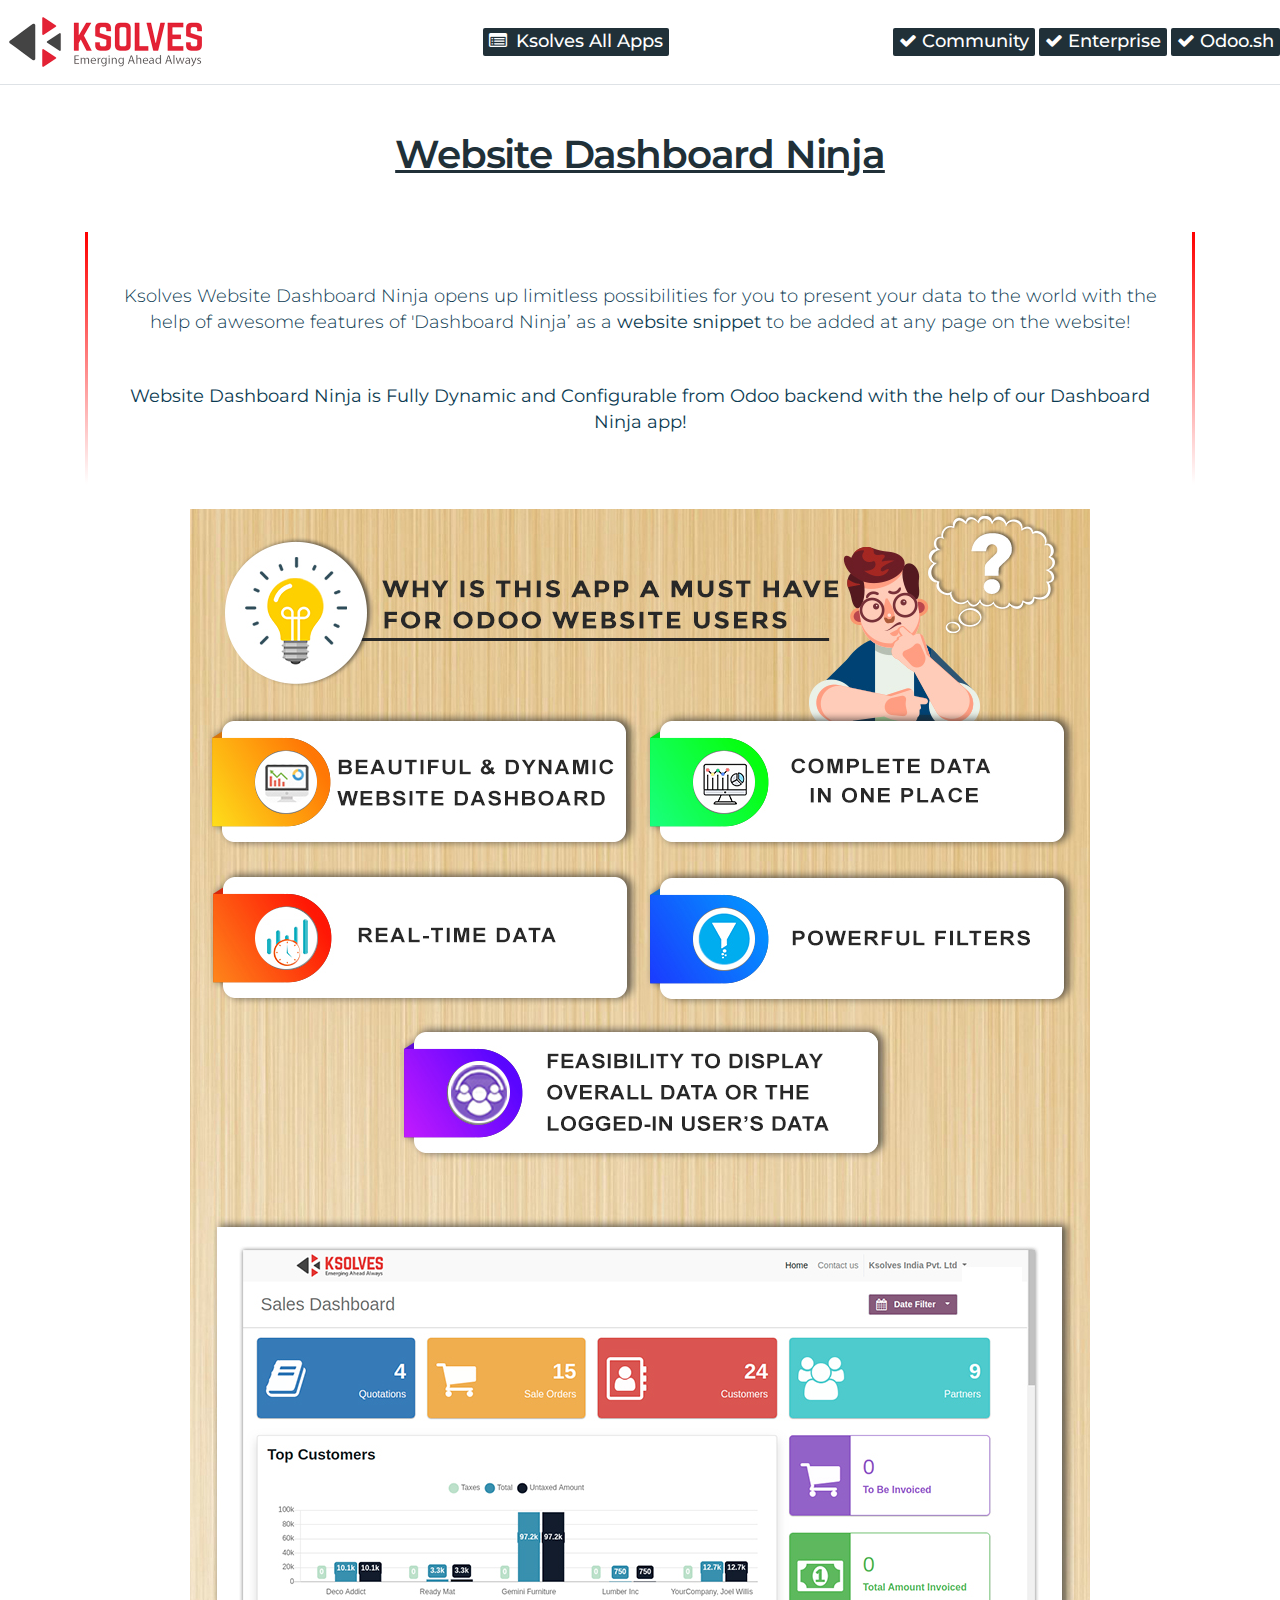
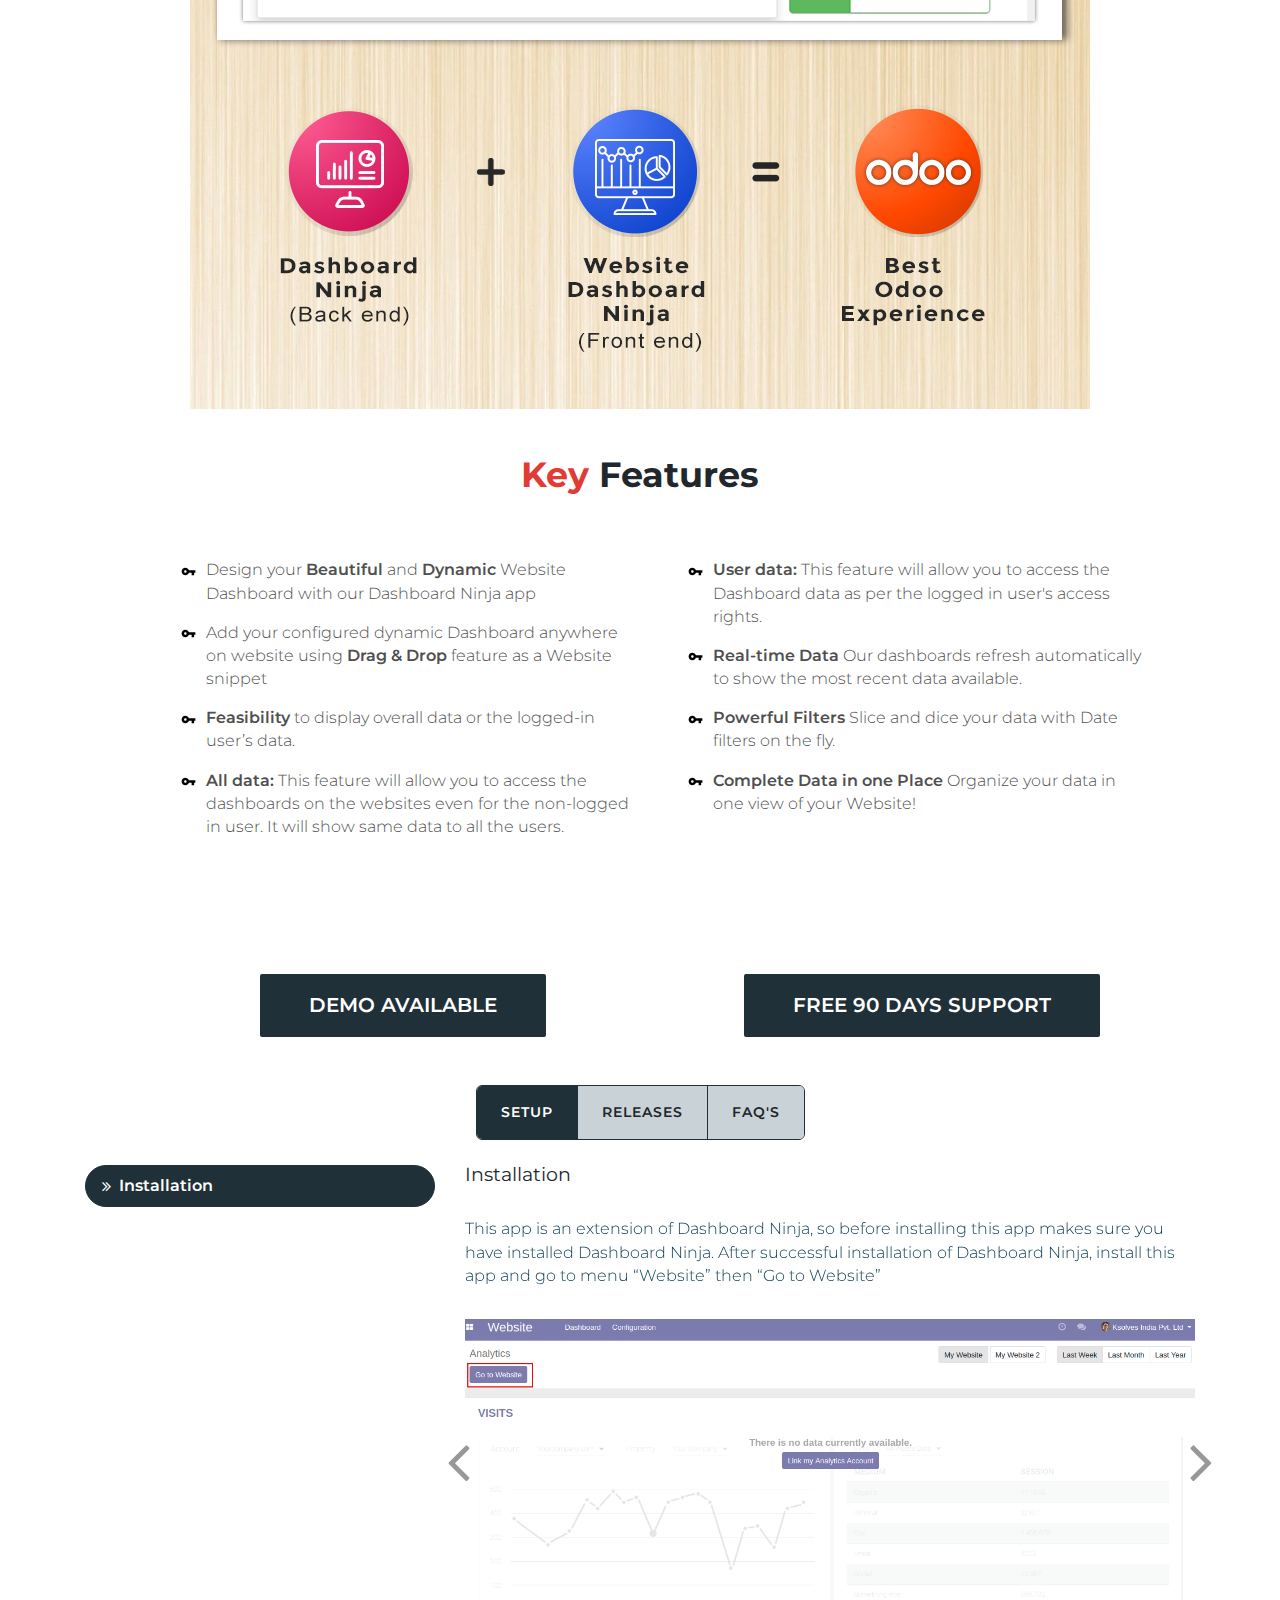
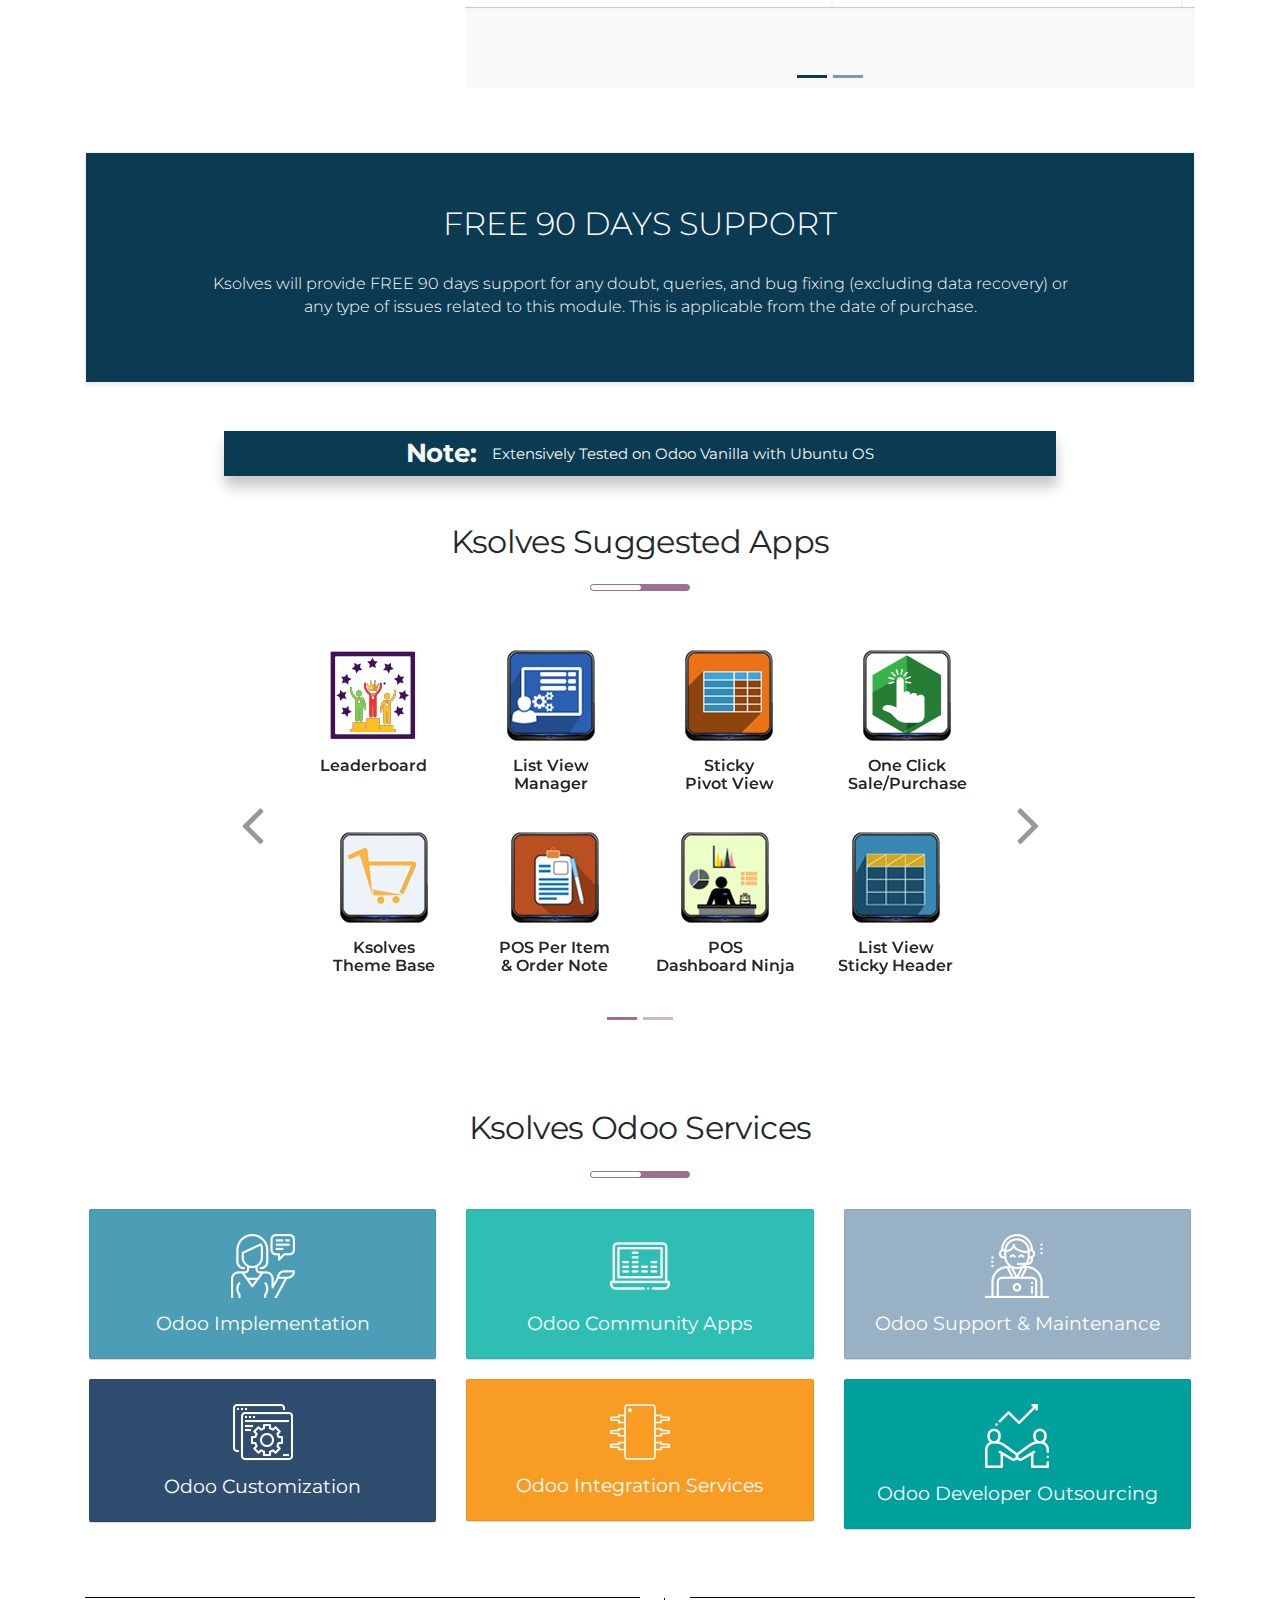
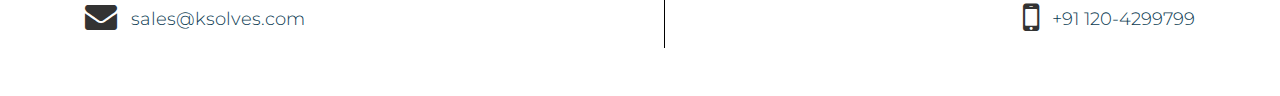
<file: ks_website_dashboard_ninja/static/description/index.html>
<!DOCTYPE html>
<html>

<head>
    <meta charset="utf-8"/>
    <meta http-equiv="X-UA-Compatible" content="IE=edge">
    <title>Odoo</title>
    <meta name="viewport" content="width=device-width, initial-scale=1">
    <link rel="stylesheet" href="https://stackpath.bootstrapcdn.com/bootstrap/4.3.1/css/bootstrap.min.css">
    <link href="https://fonts.googleapis.com/css?family=Montserrat" rel="stylesheet">
    <link href="https://stackpath.bootstrapcdn.com/font-awesome/4.7.0/css/font-awesome.min.css" rel="stylesheet"
          integrity="sha384-wvfXpqpZZVQGK6TAh5PVlGOfQNHSoD2xbE+QkPxCAFlNEevoEH3Sl0sibVcOQVnN" crossorigin="anonymous">
    <link rel="stylesheet" type="text/css" href="style.css">
</head>
<!-- odoo description page css -->
<style>
    h1,
    h2,
    h3,
    h4,
    h5,
    h6,
    .h1,
    .h2,
    .h3,
    .h4,
    .h5,
    .h6 {
        font-family: "Montserrat", sans-serif;
        font-weight: 400;
        line-height: 1.1;
        color: #21272b;
    }

    ul {
        color: #222020;
    }

    * {
        font-family: "Montserrat", sans-serif;
    }








</style>

<body>
<!-- Use Odd and even section for repeating sections (on line no. 224 and 275)
    and ask sukhjinder singh to fix down arrow image on last section
-->
<!-- Header -->
<div class="row justify-content-md-between justify-content-center border-bottom align-items-center py-2 mx-0">
    <div class="text-center mr-lg-5 mb-3 mb-lg-0">
        <a class="btn p-2">
            <img src="images/Ksolves_logo.png" alt="ksolves-logo" style="height:50px">
        </a>
    </div>
    <div class="d-flex flex-wrap justify-content-center py-2">
        <div class="text-center">
            <a href="https://apps.odoo.com/apps/modules/browse?search=ksolves" target="_blank"
               class="btn btn-sm mb-2 mb-lg-0"
               style="font-size: 13px;font-size: 18px; font-weight: 500;background-color: #203038;color:#fff;"><i
                    class="fa fa-list-alt mr-1"></i> <span class="d-none d-sm-inline">Ksolves</span> All Apps</a>
        </div>
    </div>
    <div class="mt-md-0 mt-4 mb-3 mb-lg-0">
        <span class="btn btn-sm mb-2 mb-lg-0"
              style="font-size: 13px;font-size: 18px; font-weight: 500;background-color: #203038;color:#fff;"><i
                class="fa fa-check"></i> Community</span>
        <span class="btn btn-sm mb-2 mb-lg-0"
              style="font-size: 13px;font-size: 18px; font-weight: 500;background-color: #203038;color:#fff;"><i
                class="fa fa-check"></i> Enterprise</span>
        <span class="btn btn-sm mb-2 mb-lg-0"
              style="font-size: 13px;font-size: 18px; font-weight: 500;background-color: #203038;color:#fff;"><i
                class="fa fa-check"></i> Odoo.sh</span>
    </div>
</div>
<div id="loempia_tabs" class="container py-5 oe_styling_v8"
     style="color: #0b3b52;font-family: 'Open sans','sans-serif';">
    <div class="row mb-5">
        <div class="col-12 col-md-12 text-center text-md-left">
            <h1 style="color: #203038;"><span></span>
                <center><b><u>Website Dashboard Ninja</u></b></center>
            </h1>
        </div>
    </div>
    <div class="row align-items-center mb-4">
        <div class="col-12 col-md-12">
            <div style="font-size: 18px;border-width: 3px;border-style: solid;border-image: linear-gradient( to bottom, red, rgba(0, 0, 0, 0) ) 1 100%;"
                 class="text-center py-4">
                <p class="px-sm-4 p-2 pt-4">
                    Ksolves Website Dashboard Ninja opens up limitless possibilities for you to present your data to the
                    world with the help of awesome features of 'Dashboard Ninja’ as a <strong>website snippet</strong>
                    to be added at any page on the website!
                </p>
                <p class="px-sm-4 p-2 pt-4">
                    <strong>Website Dashboard Ninja is Fully Dynamic and Configurable from Odoo backend with the help of
                        our Dashboard Ninja app!</strong>
                </p>
            </div>
            <br/>
            <div class="text-center">
                <img class="img-fluid s_tooltip_tabs_tooltip_image s_figure_link pb0" src="banners/Info_banner_new.jpg"
                     alt="Website Dashboard image" style="max-width:100%;">
            </div>
            <br/>
            <br/>
            <!--            <div id="pills-home" style="background: rgba(245, 245, 245, 0.61);padding: 0 25px 15px;">-->
            <h4 class="font-weight-bold mb-3" style="font-size: 35px; text-align:center"><span style="color:#E13B34;">Key</span>
                Features
            </h4>
            <div class="p-4 p-lg-5 mb-4"
                 style="color: #002966;">
                <div class="mb-4">
                    <div class="row no-gutters">
                        <div class="col-12 col-lg-6">
                            <ul class="list-unstyled pl-0 pl-sm-0 pl-md-5 pl-lg-5"
                                style="font-size:16px;color: #4f4f4f;">
                                <li class="d-flex align-items-baseline mb-3">
                                    <div><img src="images/forward-arrow1.svg" alt="arrow"
                                              style="width:15px;margin-right:10px"></div>
                                    <span>Design your <b>Beautiful</b> and <b>Dynamic</b> Website Dashboard with our Dashboard Ninja app</span>
                                </li>
                                <li class="d-flex align-items-baseline mb-3">
                                    <div><img src="images/forward-arrow1.svg" alt="arrow"
                                              style="width:15px;margin-right:10px"></div>
                                    <span>Add your configured dynamic Dashboard anywhere on website using <b>Drag & Drop</b> feature as a Website snippet</b></span>
                                </li>
                                <li class="d-flex align-items-baseline mb-3">
                                    <div><img src="images/forward-arrow1.svg" alt="arrow"
                                              style="width:15px;margin-right:10px"></div>
                                    <span><b>Feasibility</b> to display overall data or the logged-in user’s data.</span>
                                </li>
                                <li class="d-flex align-items-baseline mb-3">
                                    <div><img src="images/forward-arrow1.svg" alt="arrow"
                                              style="width:15px;margin-right:10px"></div>
                                    <span><b>All data:</b> This feature will allow you to access the dashboards on the websites even for the non-logged in user. It will show same data to all the users.</span>
                                </li>

                            </ul>
                        </div>
                        <div class="col-12 col-lg-6">
                            <ul class="list-unstyled pl-0 pl-sm-0 pl-md-5 pl-lg-5"
                                style="font-size:16px;color: #4f4f4f;">
                                <li class="d-flex align-items-baseline mb-3">
                                    <div><img src="images/forward-arrow1.svg" alt="arrow"
                                              style="width:15px;margin-right:10px"></div>
                                    <span><b>User data:</b> This feature will allow you to access the Dashboard data as per the logged in user's access rights.</span>
                                </li>
                                <li class="d-flex align-items-baseline mb-3">
                                    <div><img src="images/forward-arrow1.svg" alt="arrowr"
                                              style="width:15px;margin-right:10px"></div>
                                    <span><b>Real-time Data </b>Our dashboards refresh automatically to show the most recent data available.</span>
                                </li>
                                <li class="d-flex align-items-baseline mb-3">
                                    <div><img src="images/forward-arrow1.svg" alt="arrow"
                                              style="width:15px;margin-right:10px"></div>
                                    <span><b>Powerful Filters</b> Slice and dice your data with Date filters on the fly.</span>
                                </li>
                                <li class="d-flex align-items-baseline mb-3">
                                    <div><img src="images/forward-arrow1.svg" alt="arrow"
                                              style="width:15px;margin-right:10px"></div>
                                    <span><b>Complete Data in one Place</b> Organize your data in one view of your Website!</span>
                                </li>
                            </ul>
                        </div>
                    </div>
                </div>
            </div>
        </div>
        <!--        </div>-->
        <br/>
    </div>
    <!-- <hr> -->
    <div class="row mb-4 justify-content-center my-4 mb-md-5">
        <div class="col-12 col-md-5 text-center mb-4 mb-md-0">
            <span class="btn py-3 px-5"
                  style="font-size: 20px; font-weight: 600;background-color: #203038;color:#fff;">DEMO AVAILABLE</span>
        </div>
        <div class="col-12 col-md-5 text-center text-md-right">
            <span class="btn py-3 px-5"
                  style="font-size: 20px; font-weight: 600;background-color: #203038;color:#fff;">FREE 90 DAYS SUPPORT</span>
        </div>
    </div>

    <!-- tab view start -->
    <div>
        <div class="justify-content-center d-flex">
            <!-- Nav pills -->
            <ul class="nav o_tab_nav"
                style="border: 1px solid #203038;  border-radius: 6px 6px;overflow:hidden;background-color:transparent">
                <li class="nav-item">
                    <a class="nav-link active px-md-4 list-group-item-beta-dark list-group-item-action"
                       data-toggle="pill"
                       href="#Setup"
                       style="border-radius: 0px; border-right: 1px solid #203038;opacity: 1;padding:16px;">SETUP</a>
                </li>
                <li class="nav-item">
                    <a class="nav-link px-md-4 list-group-item-beta-dark list-group-item-action" data-toggle="pill"
                       href="#Release"
                       style="border-radius: 0px; border-right: 1px solid #203038;opacity: 1;padding:16px;">RELEASES</a>
                </li>
                <li class="nav-item">
                    <a class="nav-link px-md-4 list-group-item-beta-dark list-group-item-action" data-toggle="pill"
                       href="#FAQ" style="border-radius: 0px;opacity: 1;padding:16px;">FAQ's</a>
                </li>
            </ul>
        </div>

        <!-- Tab panes -->
        <div class="tab-content py-5">
            <div class="tab-pane active" id="Setup">
                <div class="row">
                    <div class="col-12 col-md-4">
                        <ul class="nav o_tab_nav"
                            style="font-size: 18px; border-radius: 6px 6px;background-color: transparent">
                            <li class="nav-item w-100 mb-3">
                                <a class="nav-link d-flex align-items-center px-3 py-2 list-group-item-beta-dark list-group-item-action active"
                                   data-toggle="pill" href="#Advance1gf"
                                   style="border-radius:30px; border: 1px solid #203038;opacity:1;letter-spacing: inherit;text-transform:  capitalize;transition: 0.3s ease-in-out;"><i
                                        class="fa fa-angle-double-right mr-2" aria-hidden="true"></i>Installation</a>
                            </li>
                        </ul>
                    </div>
                    <div class="col-12 col-md-8 pt-4 pt-md-0">
                        <div class="tab-content h-100">
                            <div class="tab-pane active " id="Advance1gf">
                                <h4>Installation</h4>
                                <br/>
                                <div id="PlanTask" class="carousel slide" data-ride="carousel">
                                    <ul class="carousel-indicators">
                                        <li data-target="#PlanTask" style="background-color: #0b3b52;" data-slide-to="0"
                                            class="active"></li>
                                        <li data-target="#PlanTask" style="background-color: #0b3b52;"
                                            data-slide-to="1"></li>
                                    </ul>
                                    <div class="carousel-inner">
                                        <div class="carousel-item active">
                                            <p>This app is an extension of Dashboard Ninja, so before installing this
                                                app makes sure you have installed Dashboard Ninja. After successful
                                                installation of Dashboard Ninja, install this app and go to menu
                                                “Website” then “Go to Website” </p>
                                            <img src="preview_images/website_dn_setup_1.png" alt="arrow"
                                                 style="max-width:100%;" class="my-3 w-100">
                                        </div>
                                        <div class="carousel-item">
                                            <p>Once you click on the Edit button which is right there on the top left
                                                corner of the header, you will be able to see the Dashboard Snippet,
                                                which is shown as below:</p>
                                            <img src="preview_images/website_dn_setup_2.png" alt="arrow"
                                                 style="max-width:100%;" class="my-3">
                                        </div>
                                        <div class="carousel-item">
                                            <p>Once you drag the Dashboard Snippet, you will be asked to choose a
                                                Dashboard that you wish to display on your Website and the Data to be
                                                displayed as overall data of the chosen Dashboard or the Current User’s
                                                Data.</p>
                                            <img src="preview_images/website_dn_setup_3.png" alt="arrow"
                                                 style="max-width:100%;" class="my-3">
                                        </div>
                                        <div class="carousel-item">
                                            <p>Your chosen Website Dashboard will look like as shown below:</p>
                                            <img src="preview_images/website_dn_setup_4.png" alt="arrow"
                                                 style="max-width:100%;" class="my-3">
                                        </div>
                                    </div>
                                    <a class="carousel-control-prev" href="#PlanTask" data-slide="prev"
                                       style="left: -5%; width: 60px;">
                                        <i class="fa fa-angle-left" style="font-size: 5vw;color: #333;"></i>
                                    </a>
                                    <a class="carousel-control-next" href="#PlanTask" data-slide="next"
                                       style="right: -5%; width: 60px;">
                                        <i class="fa fa-angle-right" style="font-size: 5vw;color: #333;"></i>
                                    </a>
                                </div>
                            </div>
                        </div>
                    </div>
                </div>
            </div>

            <div class="tab-pane fade" id="Release">
                <section class="card mb-5" style="border: none;">
                    <div class="card-body pb-5 active">
                        <div class="text-center pb-5 pt-4">
                            <h2 style="font-weight: 600; font-size: 2.5rem;">Our Releases</h2>
                        </div>
                        <div class="row justify-content-center">
                            <div class="col-sm-8 col-xl-6 mx-auto">
                                <span style="background-color: #203038;width:4px;height:100%;top: 0;left: 55px;"></span>
                                <div class="pb-3">
                                    <div class=""
                                         style="background-color: #203038;top: 50%;min-width: 65px; left: 0;box-sizing: border-box;padding: 10px;text-align: center; color: #fff;border-top-left-radius: 5px;border-bottom-left-radius: 5px;">
                                        <span style="font-size: 20px; font-weight: 700;display: block;">1st</span>
                                        <span style="display: block;font-size: 0.8em;text-transform: uppercase;">March, 2022</span>
                                    </div>
                                    <div style="padding: 1.5rem 2rem;border-top-right-radius: 10px;box-shadow: 0 15px 35px rgba(50, 50, 93, 0.1), 0 5px 15px rgba(0, 0, 0, 0.07);background-color: #fff;border-bottom-right-radius: 10px;">
                                        <div class="timeline__content">
                                            <h3 style="font-weight: 400; margin-bottom:20px">Latest Release 1.0.1</h3>

                                            <p style="color:#666; margin-bottom: 10px;"><span
                                                    style="font-size:12px;top:-2px;">■ </span>
                                                Minor code changes related to the refresh interval.
                                            </p>
                                        </div>
                                    </div>
                                </div>
                            </div>
                        </div>
                    </div>
                </section>
            </div>


            <div class="tab-pane fade" id="FAQ">
                <div class="card-body p-0">
                    <div class="text-center pb-5">
                        <h2 style="color: #0b3b52; font-weight: 600; font-size: 2.5rem;">Frequently Asked Question</h2>
                    </div>
                    <div class="s_faq mx-2 mx-md-5 mb-5">
                        <div id="accordion">
                            <div class="card shadow mb-4" style="border: none; border-left: 10px solid #203038;">
                                <div class="card-header py-4 pl-4 pr-5 bg-white position-relative d-flex justify-content-between"
                                     style="border: none;">
                                    <div class="pr-5" style="font-size: 1.6rem; font-weight: 600; color: #0b3b52;">Is
                                        this
                                        app compatible with Odoo Enterprise?
                                    </div>
                                    <a class="card-link" data-toggle="collapse" href="#faqOne" style="
                      width: 48px;
                      height: 40px;
                      line-height: 11px;
                      background-color: rgba(8, 101, 99, 0.1);
                      border-radius: 2px;
                      padding: 0;
                      font-size: 24px;"></a>
                                </div>
                                <div id="faqOne" class="collapse show" data-parent="#accordion">
                                    <div class="card-body pt-0 pl-4">
                                        <div style="font-size: 1.4rem; color: #0b3b52;">
                                            Yes, our app works with Odoo Enterprise as well as Community.
                                        </div>
                                    </div>
                                </div>
                            </div>
                            <div class="card shadow mb-4" style="border: none; border-left: 10px solid #203038;">
                                <div class="card-header py-4 pl-4 pr-5 bg-white position-relative d-flex justify-content-between"
                                     style="border: none;">
                                    <div class="pr-5" style="font-size: 1.6rem; font-weight: 600; color: #0b3b52;">Need
                                        some
                                        customization in this app, whom to contact?
                                    </div>
                                    <a class="card-link collapsed" data-toggle="collapse" href="#faqTwo" style="
                      width: 48px;
                      height: 40px;
                      line-height: 11px;
                      background-color: rgba(8, 101, 99, 0.1);
                      border-radius: 2px;
                      padding: 0;
                      font-size: 24px;"></a>
                                </div>
                                <div id="faqTwo" class="collapse" data-parent="#accordion">
                                    <div class="card-body pt-0 pl-4">
                                        <div style="font-size: 1.4rem; color: #0b3b52;">
                                            Please drop email at sales@ksolves.com or raise a ticket through Odoo store
                                            itself.
                                        </div>
                                    </div>
                                </div>
                            </div>
                            <div class="card shadow mb-4" style="border: none; border-left: 10px solid #203038;">
                                <div class="card-header py-4 pl-4 pr-5 bg-white position-relative d-flex justify-content-between"
                                     style="border: none;">
                                    <div class="pr-5" style="font-size: 1.6rem; font-weight: 600; color: #0b3b52;">Do
                                        you
                                        provide any free support?
                                    </div>
                                    <a class="card-link collapsed" data-toggle="collapse" href="#faqThree" style="
                      width: 48px;
                      height: 40px;
                      line-height: 11px;
                      background-color: rgba(8, 101, 99, 0.1);
                      border-radius: 2px;
                      padding: 0;
                      font-size: 24px;"></a>
                                </div>
                                <div id="faqThree" class="collapse" data-parent="#accordion">
                                    <div class="card-body pt-0 pl-4">
                                        <div style="font-size: 1.4rem; color: #0b3b52;">
                                            Yes, we do provide free support for 90 days for any queries or any bug/issue
                                            fixing.
                                        </div>
                                    </div>
                                </div>
                            </div>

                        </div>
                    </div>
                </div>
            </div>

        </div>
    </div>


    <section class="card shadow-sm mb-5">
        <div class="card-body text-center text-white p-0">
            <div class="py-5 px-4" style="background-color:#0b3b52">
                <div class="mb-4" style="font-size: 2rem;">FREE 90 DAYS SUPPORT</div>
                <div class="px-md-4 px-md-5 mx-md-5">
                    <p>Ksolves will provide FREE 90 days support for any doubt, queries, and bug fixing (excluding data
                        recovery) or any type of issues related to this module. This is applicable from the date of
                        purchase.</p>
                    <!--                <a href="https://themekernel.kappso.com/web/demo_login" class="btn py-2 px-5 mt-3"-->
                    <!--                   style="background-color: #e6ecf5; color: #416AA6; border-radius: 80px; font-weight: 600;">Free Demo</a>-->
                </div>
            </div>
        </div>
    </section>
    <section class="mb-5">
        <div class="text-center p-2 d-flex justify-content-center align-items-center col-lg-9" style="background-color: #0b3b52;
            box-shadow: 1px 2px 11px rgba(0, 0, 0, 0), 1px 11px 12px rgba(0, 0, 0, 0.22);margin: auto;">
            <h3 class="font-weight-bold mb-0 mr-3 text-light">Note: </h3>
            <h5 class="mb-0 text-light" style="margin-top: 2px;">
                Extensively Tested on Odoo Vanilla with Ubuntu OS
            </h5>
        </div>
    </section>

    <!-- Popular Apps -->
    <div class="row pb-sm-5">
        <h2 class="w-100 text-center mb-3" style="font-weight: 400;">Ksolves Suggested Apps</h2>
        <div class="text-center w-100 mb-1">
            <img src="images/line.png" alt="ksolves">
        </div>
        <div id="demo" class="carousel slide pb-5 col-12 col-lg-8 mx-auto" data-ride="carousel">
            <!-- Indicators -->
            <ul class="carousel-indicators">
                <li data-target="#demo" style="background-color: #9d7092;" data-slide-to="0" class="active"></li>
                <li data-target="#demo" style="background-color: #9d7092;" data-slide-to="1"></li>
            </ul>
            <!-- The slideshow -->
            <div class="carousel-inner pt-4 pt-lg-5 ">
                <div class="carousel-item px-4 active">
                    <div class="row pb-sm-4 no-lg-gutters">
                        <div class="col-6 col-sm-3 text-center">
                            <a href="https://apps.odoo.com/apps/modules/12.0/ks_leaderboard/" class="d-block"
                               target="_blank" style="text-decoration: none;">
                                <img src="images/app-logo/icon.png" alt="dashboard-ninja">
                                <div class="card-body text-center p-0 mt-3 mb-3 mb-lg-0">
                                    <h5 class="card-text m-0" style="font-size: 16px; font-weight: 600">Leaderboard</h5>
                                </div>
                            </a>
                        </div>
                        <div class="col-6 col-sm-3 text-center">
                            <a href="https://apps.odoo.com/apps/modules/12.0/ks_list_view_manager/" target="_blank"
                               style="text-decoration: none;">
                                <img src="images/app-logo/list-view-manager.png" alt="list-view-manager">
                                <div class="card-body text-center p-0 mt-3 mb-3 mb-lg-0">
                                    <h5 class="card-text m-0" style="font-size: 16px; font-weight: 600">List View
                                        <br> Manager</h5>
                                </div>
                            </a>
                        </div>
                        <div class="col-6 col-sm-3 text-center">
                            <a href="https://apps.odoo.com/apps/modules/12.0/ks_sticky_pivot_view/" class="d-block"
                               target="_blank" style="text-decoration: none;">
                                <img src="images/app-logo/sticky-pivot-view.png" alt="sticky-pivot-view">
                                <div class="card-body text-center p-0 mt-3 mb-3 mb-lg-0">
                                    <h5 class="card-text m-0" style="font-size: 16px; font-weight: 600">Sticky <br>Pivot
                                        View</h5>
                                </div>
                            </a>
                        </div>
                        <div class="col-6 col-sm-3 text-center">
                            <a href="https://apps.odoo.com/apps/modules/11.0/ks_oneclick_sale_purchase/"
                               target="_blank" style="text-decoration: none;">
                                <img src="images/app-logo/one-click-sale.png" alt="list-view-manager">
                                <div class="card-body text-center p-0 mt-3 mb-3 mb-lg-0">
                                    <h5 class="card-text m-0" style="font-size: 16px; font-weight: 600">One Click
                                        <br>Sale/Purchase</h5>
                                </div>
                            </a>
                        </div>
                    </div>
                    <div class="row pt-3 pb-4 no-gutters">
                        <div class="col-6 col-sm-3 text-center">
                            <a href="https://apps.odoo.com/apps/modules/12.0/ks_theme_base/" target="_blank"
                               style="text-decoration: none;">
                                <img src="images/app-logo/ksolves-theme-base.png" alt="ksolves-theme-base">
                                <div class="card-body text-center p-0 mt-3 mb-3 mb-lg-0">
                                    <h5 class="card-text m-0" style="font-size: 16px; font-weight: 600">Ksolves <br>Theme
                                        Base</h5>
                                </div>
                            </a>
                        </div>
                        <div class="col-6 col-sm-3 text-center">
                            <a href="https://apps.odoo.com/apps/modules/12.0/ks_pos_order_notes/" class="d-block"
                               target="_blank" style="text-decoration: none;">
                                <img src="images/app-logo/pos-per-item.png" alt="pos-per-item">
                                <div class="card-body text-center p-0 mt-3 mb-3 mb-lg-0">
                                    <h5 class="card-text m-0" style="font-size: 16px; font-weight: 600">POS Per Item
                                        <br>& Order Note</h5>
                                </div>
                            </a>
                        </div>
                        <div class="col-6 col-sm-3 text-center">
                            <a href="https://apps.odoo.com/apps/modules/12.0/ks_pos_dashboard_ninja/"
                               target="_blank" style="text-decoration: none;">
                                <img src="images/app-logo/pos_dashboard_ninja.png" alt="pos_dashboard_ninja">
                                <div class="card-body text-center p-0 mt-3 mb-3 mb-lg-0">
                                    <h5 class="card-text m-0" style="font-size: 16px; font-weight: 600">POS <br>Dashboard
                                        Ninja</h5>
                                </div>
                            </a>
                        </div>
                        <div class="col-6 col-sm-3 text-center">
                            <a href="https://apps.odoo.com/apps/modules/12.0/web_listview_sticky_header/"
                               class="d-block" target="_blank" style="text-decoration: none;">
                                <img src="images/app-logo/listview_sticky_header.png" alt="listview_sticky_header">
                                <div class="card-body text-center p-0 mt-3 mb-3 mb-lg-0">
                                    <h5 class="card-text m-0" style="font-size: 16px; font-weight: 600">List View
                                        <br>Sticky Header</h5>
                                </div>
                            </a>
                        </div>
                    </div>
                </div>
                <div class="carousel-item px-4">
                    <div class="row pb-sm-4 no-gutters">
                        <div class="col-6 col-sm-3 text-center">
                            <a href="https://apps.odoo.com/apps/modules/12.0/ks_pos_low_stock_alert/"
                               target="_blank" style="text-decoration: none;">
                                <img src="images/app-logo/pos_low_stock_alert.png" alt="POS Low Stock Alert">
                                <div class="card-body text-center p-0 mt-3 mb-3 mb-lg-0">
                                    <h5 class="card-text m-0" style="font-size: 16px; font-weight: 600">POS Low <br>Stock
                                        Alert</h5>
                                </div>
                            </a>
                        </div>
                        <div class="col-6 col-sm-3 text-center">
                            <a href="https://apps.odoo.com/apps/modules/12.0/universal_discount/" class="d-block"
                               target="_blank" style="text-decoration: none;">
                                <img src="images/app-logo/universal_discount.png" alt="Universal Discount">
                                <div class="card-body text-center p-0 mt-3 mb-3 mb-lg-0">
                                    <h5 class="card-text m-0" style="font-size: 16px; font-weight: 600">Universal
                                        <br>Discount</h5>
                                </div>
                            </a>
                        </div>
                        <div class="col-6 col-sm-3 text-center">
                            <a href="https://apps.odoo.com/apps/modules/12.0/ks_chat_edit_and_delete/"
                               target="_blank" style="text-decoration: none;">
                                <img src="images/app-logo/chat_edit_and_delete.png" alt="chat_edit_and_delete">
                                <div class="card-body text-center p-0 mt-3 mb-3 mb-lg-0">
                                    <h5 class="card-text m-0" style="font-size: 16px; font-weight: 600">Odoo Chat
                                        <br>Edit/Delete</h5>
                                </div>
                            </a>
                        </div>
                        <div class="col-6 col-sm-3 text-center">
                            <a href="https://apps.odoo.com/apps/modules/12.0/percent_field/" class="d-block"
                               target="_blank" style="text-decoration: none;">
                                <img src="images/app-logo/percent_field.png" alt="percent_field">
                                <div class="card-body text-center p-0 mt-3 mb-3 mb-lg-0">
                                    <h5 class="card-text m-0" style="font-size: 16px; font-weight: 600">Percent<br>Field
                                    </h5>
                                </div>
                            </a>
                        </div>
                    </div>
                    <div class="row pt-3 pb-4 no-gutters">
                        <div class="col-6 col-sm-3 text-center">
                            <a href="https://apps.odoo.com/apps/modules/12.0/universal_tax/" target="_blank"
                               style="text-decoration: none;">
                                <img src="images/app-logo/universal_tax.png" alt="universal_tax">
                                <div class="card-body text-center p-0 mt-3 mb-3 mb-lg-0">
                                    <h5 class="card-text m-0" style="font-size: 16px; font-weight: 600">Universal
                                        <br>Tax</h5>
                                </div>
                            </a>
                        </div>
                        <div class="col-6 col-sm-3 text-center">
                            <a href="https://apps.odoo.com/apps/modules/12.0/ks_toggle_switch/" class="d-block"
                               target="_blank" style="text-decoration: none;">
                                <img src="images/app-logo/toggle_switch.png" alt="toggle_switch">
                                <div class="card-body text-center p-0 mt-3 mb-3 mb-lg-0">
                                    <h5 class="card-text m-0" style="font-size: 16px; font-weight: 600">Toggle <br>Switch
                                    </h5>
                                </div>
                            </a>
                        </div>
                        <div class="col-6 col-sm-3 text-center">
                            <a href="https://apps.odoo.com/apps/modules/12.0/odoo_paytm_gateway/" target="_blank"
                               style="text-decoration: none;">
                                <img src="images/app-logo/odoo_paytm_gateway.png" alt="odoo_paytm_gateway">
                                <div class="card-body text-center p-0 mt-3 mb-3 mb-lg-0">
                                    <h5 class="card-text m-0" style="font-size: 16px; font-weight: 600">Odoo Paytm
                                        <br>Gateway</h5>
                                </div>
                            </a>
                        </div>
                        <div class="col-6 col-sm-3 text-center">
                            <a href="https://apps.odoo.com/apps/modules/12.0/ks_low_stock_alert/" class="d-block"
                               target="_blank" style="text-decoration: none;">
                                <img src="images/app-logo/low_stock_alert.png" alt="low_stock_alert">
                                <div class="card-body text-center p-0 mt-3 mb-3 mb-lg-0">
                                    <h5 class="card-text m-0" style="font-size: 16px; font-weight: 600">Low Stock
                                        <br>Alert</h5>
                                </div>
                            </a>
                        </div>
                    </div>
                </div>
            </div>
            <!-- Left and right controls -->
            <a class="carousel-control-prev" href="#demo" data-slide="prev" style="left: -5%; width: 60px;">
                <i class="fa fa-angle-left" style="font-size: 5vw;color: #333;"></i>
            </a>
            <a class="carousel-control-next" href="#demo" data-slide="next" style="right: -5%; width: 60px;">
                <i class="fa fa-angle-right" style="font-size: 5vw;color: #333;"></i>
            </a>
        </div>
    </div>
    <!-- Ksolves Odoo Services -->
    <div class="row pb-sm-5 px-1 pb-4">
        <h2 class="w-100 text-center my-3" style="font-weight: 400;">Ksolves Odoo Services</h2>
        <div class="text-center w-100 mb-4">
            <img src="images/line.png" alt="ksolves">
        </div>
        <div class="col-12 col-sm-6 col-md-4" style="margin-bottom: 20px;">
            <div class="card text-center bg-info" style="min-height: 90px;">
                <div class="pt-4">
                    <img src="images/support.png" alt="support">
                </div>
                <div class="px-3 pt-3 pb-2">
                    <h5 class="card-title text-white" style="font-size: 19px; font-weight: 400;">Odoo
                        Implementation</h5>
                </div>
            </div>
        </div>
        <div class="col-12 col-sm-6 col-md-4" style="margin-bottom: 20px;">
            <div class="card text-center" style="min-height: 90px; background-color: #2ebeb4">
                <div class="pt-4">
                    <img src="images/apps.png" alt="apps">
                </div>
                <div class="px-3 pt-3 pb-2">
                    <h5 class="card-title text-white" style="font-size: 19px; font-weight: 400;">Odoo Community
                        Apps</h5>
                </div>
            </div>
        </div>
        <div class="col-12 col-sm-6 col-md-4" style="margin-bottom: 20px;">
            <div class="card text-center"
                 style="min-height: 90px;background-color: #00a393; background-color: #98b1c4; ">
                <div class="pt-4">
                    <img src="images/support2.png" alt="support2">
                </div>
                <div class="px-3 pt-3 pb-2">
                    <h5 class="card-title text-white" style="font-size: 19px; font-weight: 400;">Odoo Support &amp;
                        Maintenance</h5>
                </div>
            </div>
        </div>
        <div class="col-12 col-sm-6 col-md-4" style="margin-bottom: 20px;">
            <div class="card text-center" style="min-height: 90px; background-color: #2f4e6f;">
                <div class="pt-4">
                    <img src="images/custom.png" alt="custom">
                </div>
                <div class="px-3 pt-3 pb-2">
                    <h5 class="card-title text-white" style="font-size: 19px; font-weight: 400;">Odoo Customization</h5>
                </div>
            </div>
        </div>
        <div class="col-12 col-sm-6 col-md-4" style="margin-bottom: 20px;">
            <div class="card text-center" style="min-height: 90px; background-color: #f89c24;">
                <div class="pt-4">
                    <img src="images/integrated.png" alt="integrated">
                </div>
                <div class="px-3 pt-3 pb-2">
                    <h5 class="card-title text-white" style="font-size: 19px; font-weight: 400;">Odoo Integration
                        Services</h5>
                </div>
            </div>
        </div>
        <div class="col-12 col-sm-6 col-md-4" style="margin-bottom: 20px;">
            <div class="card text-center bg-primary" style="min-height: 90px;">
                <div class="pt-4">
                    <img src="images/develop.png" alt="develop">
                </div>
                <div class="px-3 pt-3 pb-2">
                    <h5 class="card-title text-white" style="font-size: 19px; font-weight: 400;">Odoo Developer
                        Outsourcing</h5>
                </div>
            </div>
        </div>
    </div>
    <!-- Ksolves Footer -->
    <div>
        <div class="row mx-0 justify-content-sm-between justify-content-center"
             style="border-top: 1px solid black;">
            <div class="mb-sm-0 mb-3">
                <i class="fa fa-envelope fa-2x"
                   style=" margin-right: 10px; color: #333;  transform: translateY(3px);"></i>
                <span style="font-size: 18px;">sales@ksolves.com</span>
            </div>
            <div class="d-none d-sm-block">
                <div class="bg-white" style="width: 50px;height: 1px;margin-top: -1px"></div>
                <div style="border-right: 1px solid black;height: 50px;transform: translateX(-50%);"></div>
            </div>
            <div>
                <i class="fa fa-mobile fa-2x"
                   style="margin-right: 10px;color: #333;transform: translateY(4px) scale(1.2);"></i>
                <span style="font-size: 18px;">+91 120-4299799‬</span>
            </div>
        </div>
    </div>
    <!-- container End -->
</div>
</div>


<script src="https://code.jquery.com/jquery-3.3.1.slim.min.js"
        integrity="sha384-q8i/X+965DzO0rT7abK41JStQIAqVgRVzpbzo5smXKp4YfRvH+8abtTE1Pi6jizo"
        crossorigin="anonymous"></script>
<script src="https://cdnjs.cloudflare.com/ajax/libs/popper.js/1.14.7/umd/popper.min.js"
        integrity="sha384-UO2eT0CpHqdSJQ6hJty5KVphtPhzWj9WO1clHTMGa3JDZwrnQq4sF86dIHNDz0W1"
        crossorigin="anonymous"></script>
<script src="https://stackpath.bootstrapcdn.com/bootstrap/4.3.1/js/bootstrap.min.js"
        integrity="sha384-JjSmVgyd0p3pXB1rRibZUAYoIIy6OrQ6VrjIEaFf/nJGzIxFDsf4x0xIM+B07jRM"
        crossorigin="anonymous"></script>
</body>
</html>
</file>
